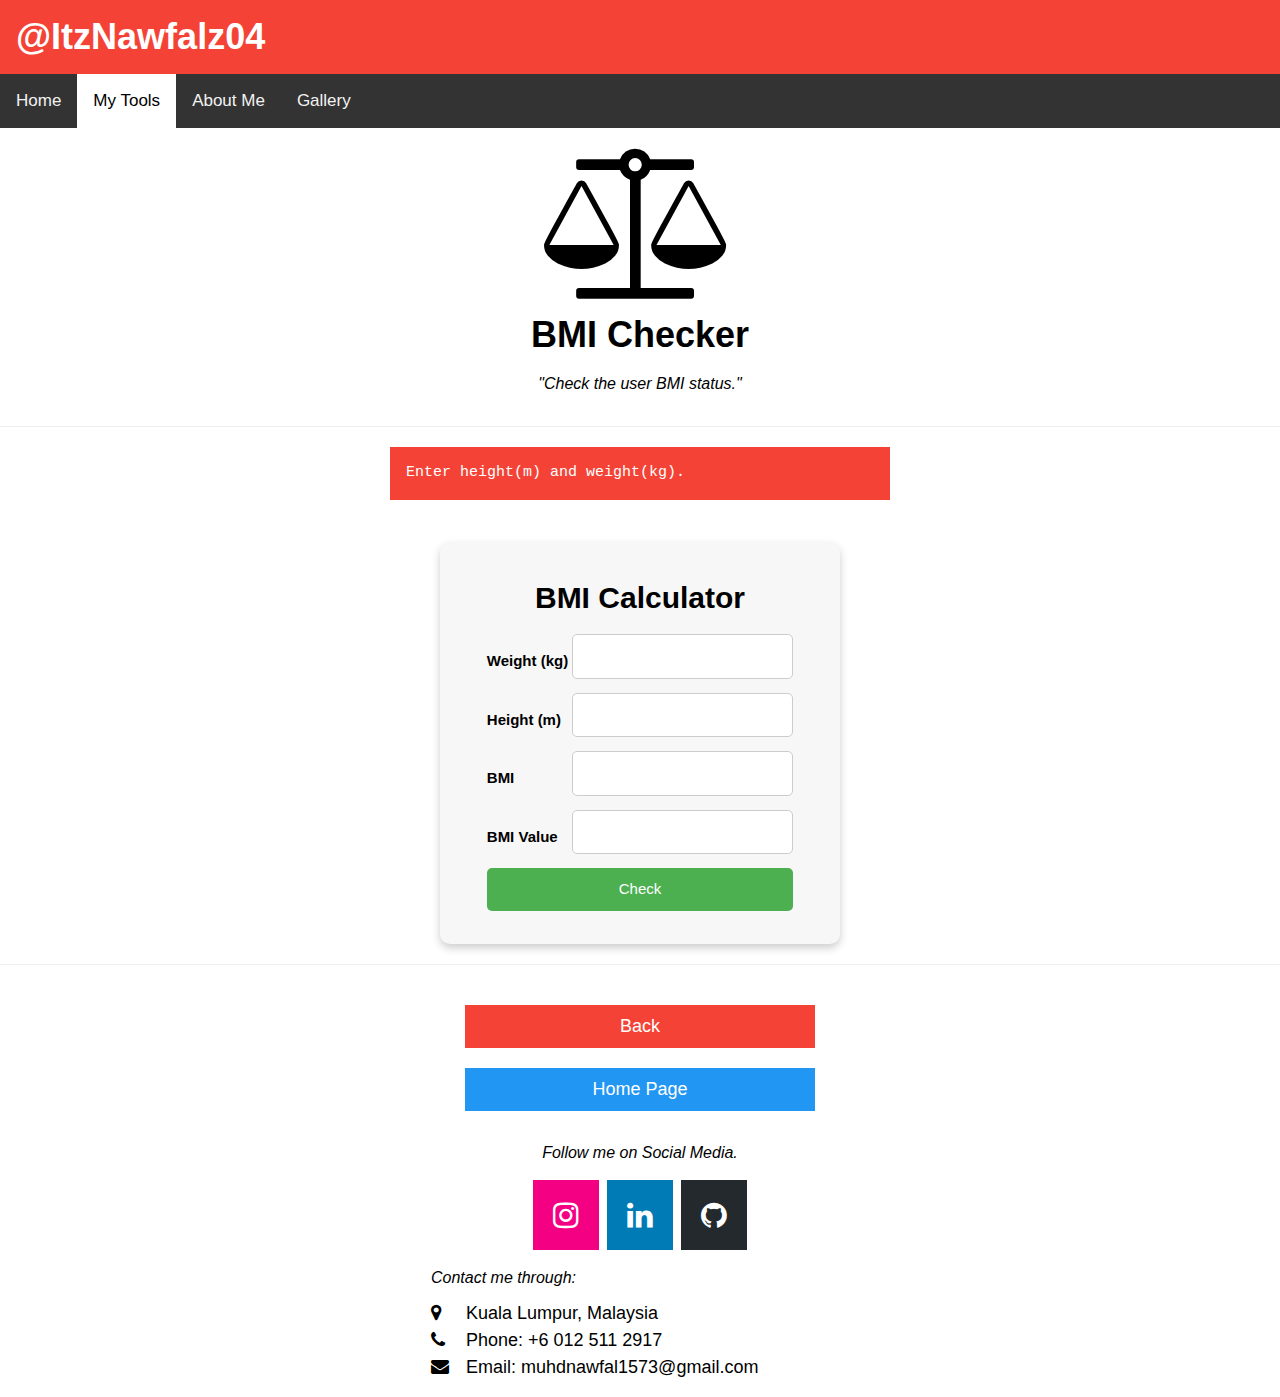
<file: Website/BMIChecker.html>
<!DOCTYPE html>
<html>
<head>
    <meta charset="utf-8" />
    <meta name="viewport" content="width=device-width, initial-scale=1" />
    <link rel="stylesheet" href="https://www.w3schools.com/w3css/4/w3.css">
    <link rel="stylesheet" href="https://cdnjs.cloudflare.com/ajax/libs/font-awesome/4.7.0/css/font-awesome.min.css">
    <link rel="stylesheet" href="CSS/general.css">
	<link rel="stylesheet" href="CSS/BMIChecker.css">
    <title>BMI Checker</title>
	<link rel="icon" type="image/x-icon" href="Asset/icon.png">
</head>

<body class="w3-white">
    <div class="w3-container w3-red">
		<a href = "index.html"><h1><b>@ItzNawfalz04</b></h1></a>
	</div>
	<div class="topnav">
		<a href="index.html">Home</a>
		<a class="active" href="ToolsOption.html">My Tools</a>
		<a href="PersonalInfo.html">About Me</a>
		<a href="gallery.html">Gallery</a>
	</div>

    <!-- Image and name container -->
    <div class="image-container">
        <div class="w3-container">
            <i class="fa fa-balance-scale" style="font-size:150px"></i>
            <h1 class="w3-text-black"><strong>BMI Checker</strong></h2>
            <h6><i>"Check the user BMI status."</i></h6>
        </div>
		
		<hr>
        <div class="w3-container w3-content w3-red" style="text-align:justify; width: 500px; font-family: 'Lucida Console', Courier New, monospace;">
            <p>Enter height(m) and weight(kg).</p>
        </div>
        <br>
		<!-- BMI Calculator -->
        <div class="card w3-container w3-content">
            <table>
                <tr>
                    <th colspan="2"><h2 style="text-align:center"><b>BMI Calculator</b></h2></th>
                </tr>
                <tr>
                    <th><label for="Weight"> Weight (kg) </label></th>
                    <td><input type="text" name="" id="Weight"></td>
                </tr>
                <tr>
                    <th><label for="height"> Height (m) </label></th>
                    <td><input type="text" name="" id="height"></td>
                </tr>
                <tr>
                    <th><label for=""> BMI </label></th>
                    <td><input type="text" name="" id="BMI" readonly></td>
                </tr>
                <tr>
                    <th><label for=""> BMI Value </label></th>
                    <td><input type="text" name="" id="BMIValue" readonly></td>
                </tr>
                <tr>
                    <td colspan="2"><input type="button" value="Check" id="btn"></td>
                </tr>
            </table>
        </div>
    </div>

	<hr>
	<!-- Links section -->
        <div class="w3-container links-container">
            <a href="ToolsOption.html" class="w3-button w3-hover-grey w3-large w3-red" style="width: 350px;">Back</a>
            <a href="index.html" class="w3-button w3-hover-grey w3-large w3-blue" style="width: 350px;">Home Page</a>
        </div>
	
    <!-- Footer section-->
    <footer class="w3-container w3-content" style="max-width:450px" id="contact">
        <div class="w3-container w3-center">
			<h6><i>Follow me on Social Media.</i></h6>
			<a href="https://www.instagram.com/itznawfalz04/" class="fa2 fa fa-instagram" target="_blank"></a>
			<a href="https://www.linkedin.com/in/muhammad-nawfal-bin-mohd-shaifuddin-787452265" class="fa2 fa fa-linkedin" target="_blank"></a>
			<a href="https://github.com/ItzNawfalz04" class="fa2 fa fa-github" target="_blank"></a>
		</div
        <div class="w3-row w3-padding-32">
            <div class="w3-col m12 w3-large w3-margin-bottom">
                <h6><i>Contact me through:</i></h6>
                <i class="fa fa-map-marker" style="width:30px"></i> Kuala Lumpur, Malaysia<br>
                <i class="fa fa-phone" style="width:30px"></i> Phone: +6 012 511 2917<br>
                <i class="fa fa-envelope" style="width:30px"> </i> Email: muhdnawfal1573@gmail.com<br>
            </div>
        </div>
    </footer>
    <!-- End footer -->
	<script>
    let btn = document.getElementById('btn');
    // Click event for calculate BMI
    btn.addEventListener('click', () =>{
        let Weight = document.getElementById('Weight').value;
        let Height = document.getElementById('height').value;
        let result = document.getElementById('BMI');
        let bmiValue = document.getElementById('BMIValue');

        let BMI = parseFloat(Weight) / (parseFloat(Height) * parseFloat(Height));
        bmiValue.value = BMI.toFixed(2);

        if(BMI < 18.5){
            result.value = "Wasted";
            result.style.backgroundColor = "blue";
            result.style.color = "white";
        }
        else if(BMI >= 18.5 && BMI <= 24.9){
            result.value = "Normal";
            result.style.backgroundColor = "green";
            result.style.color = "white";
        }
        else if(BMI >= 25 && BMI <= 29.9){
            result.value = "Overweight";
            result.style.backgroundColor = "yellow";
            result.style.color = "black";
        }
        else if(BMI >= 30 && BMI <= 39.9){
            result.value = "Obese";
            result.style.backgroundColor = "orange";
        }
        else{
            result.value = "Extremely Obese";
            result.style.backgroundColor = "red";
            result.style.color = "white";
        }
    })
	</script>
</body>
</html>
</file>
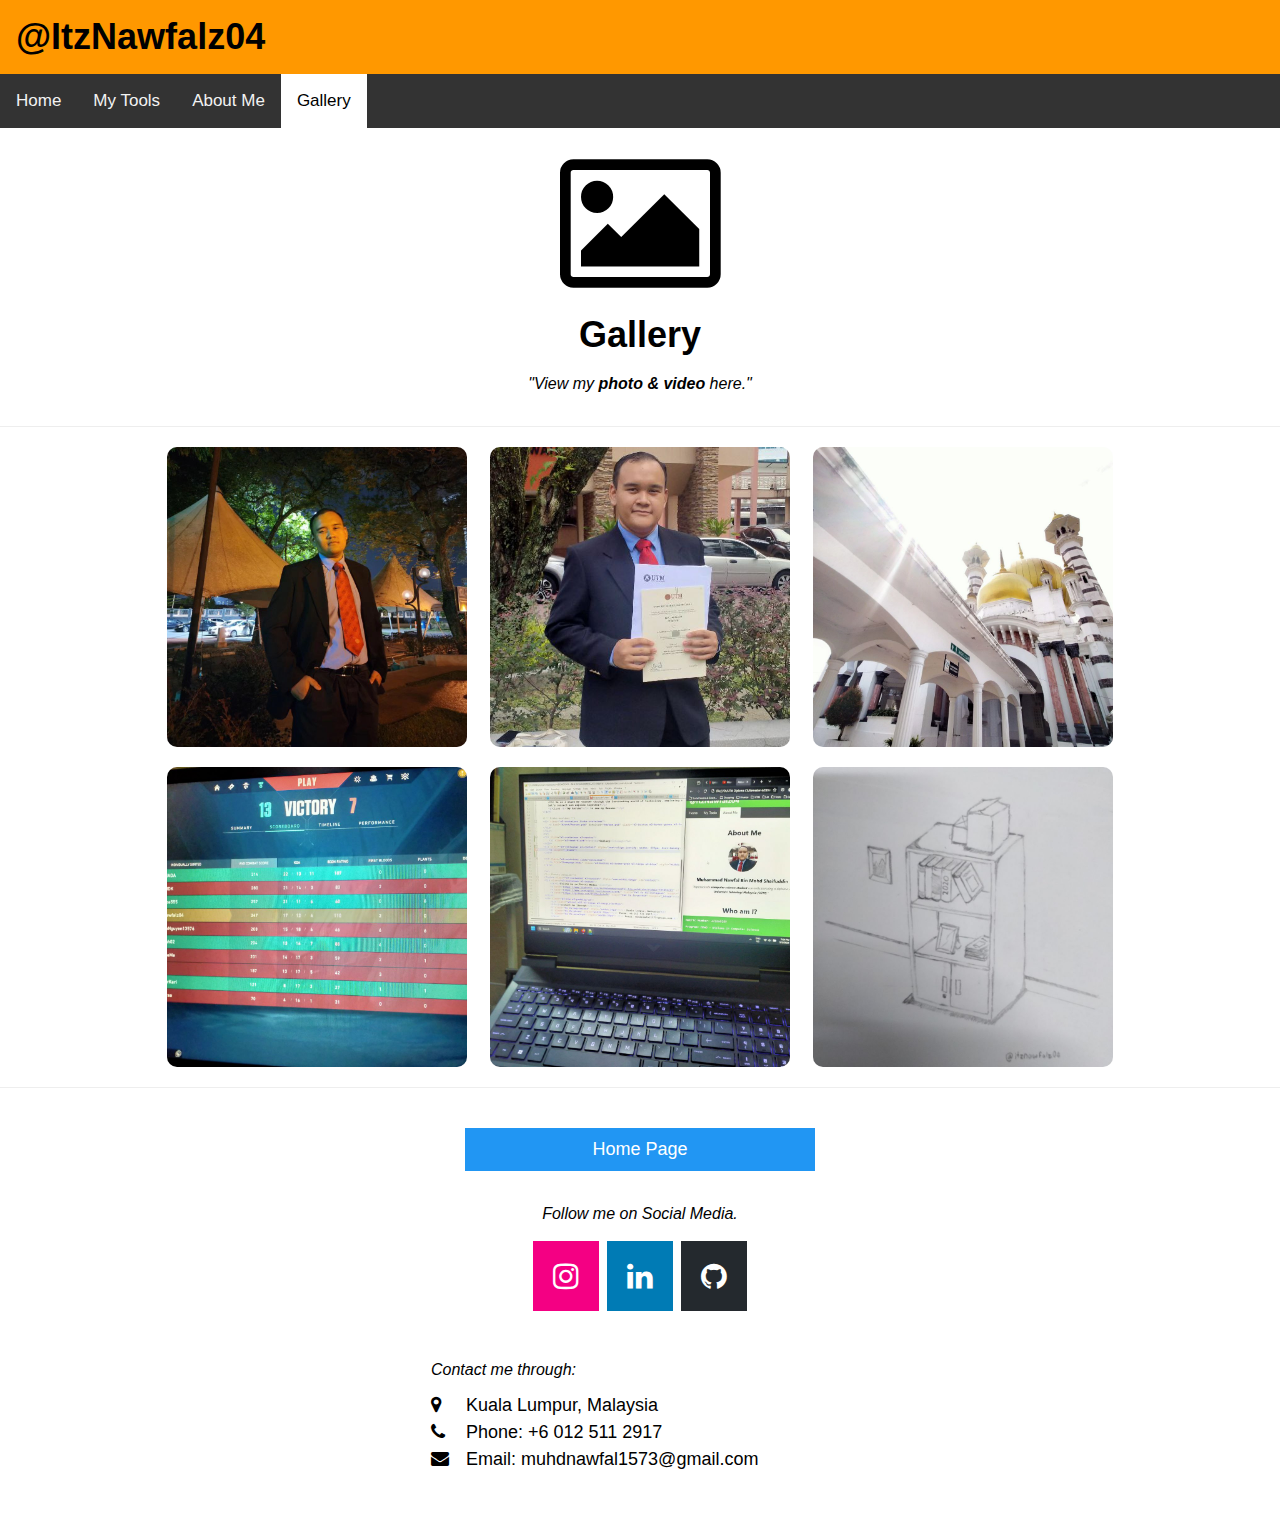
<file: Website/gallery.html>
<!DOCTYPE html>
<html>
<head>
    <meta charset="utf-8" />
    <meta name="viewport" content="width=device-width, initial-scale=1" />
    <link rel="stylesheet" href="https://www.w3schools.com/w3css/4/w3.css">
    <link rel="stylesheet" href="https://cdnjs.cloudflare.com/ajax/libs/font-awesome/4.7.0/css/font-awesome.min.css">
    <link rel="stylesheet" href="CSS/general.css">
	<link rel="stylesheet" href="CSS/gallery.css">
	<title>Gallery</title>
	<link rel="icon" type="image/x-icon" href="Asset/icon.png">
</head>

<body class="w3-white">
	<div class="w3-container w3-orange">
		<a href = "index.html"><h1><b>@ItzNawfalz04</b></h1></a>
	</div>
	<div class="topnav">
		<a href="index.html">Home</a>
		<a href="ToolsOption.html">My Tools</a>
		<a href="PersonalInfo.html">About Me</a>
		<a class="active" href="gallery.html">Gallery</a>
	</div>
    
    <!-- Image and name container -->
    <div class="image-container">
		<div class="w3-container">
		<i class="fa fa-photo" style="font-size:150px"></i>
		<h1 class="w3-text-black"><strong>Gallery</strong></h2>
		<h6><i>"View my <b>photo & video</b> here."</i></h6>
    </div>
    </div>
	
	<hr>
	<!-- Gallery Section -->
	<div class="w3-container w3-center">
    <div class="gallery container w3-content">
        <div class="image">
			<a target="_blank" href="Asset/Nawfal2.jpg">
            <img src="Asset/Nawfal2.jpg" alt="Image 1">
            <div class="description">Me :D</div>
			</a>
        </div>
        <div class="image">
			<a target="_blank" href="Asset/dean.jpg">
            <img src="Asset/dean.jpg" alt="Image 2">
            <div class="description">Another me (≧▽≦)</div>
			</a>
        </div>
		<div class="image">
			<a target="_blank" href="Asset/perak.jpg">
            <img src="Asset/perak.jpg" alt="Image 3">
            <div class="description">Some cool photo I take (ﾉ◕ヮ◕)ﾉ*:･ﾟ✧</div>
			</a>
        </div>
		<div class="image">
			<a target="_blank" href="Asset/valo.jpg">
            <img src="Asset/valo.jpg" alt="Image 4">
            <div class="description">Me playing valorant ( ͡° ͜ʖ ͡°)</div>
			</a>
        </div>
		<div class="image">
			<a target="_blank" href="Asset/programming.jpg">
            <img src="Asset/programming.jpg" alt="Image 5">
            <div class="description">Me making this website ¯\_(ツ)_/¯</div>
			</a>
        </div>
		<div class="image">
			<a target="_blank" href="Asset/sketch.jpg">
            <img src="Asset/sketch.jpg" alt="Image 6">
            <div class="description">Random sketch (ﾉ◕ヮ◕)ﾉ</div>
			</a>
        </div>
	</div>
	</div>

	<hr>
	<div class="w3-container links-container">
		<a href="index.html" class="w3-button w3-hover-grey w3-large w3-blue" style="width: 350px;">Home Page</a>
	</div>
	
    <!-- Footer section-->
    <footer class="w3-container w3-content" style="max-width:450px" id="contact">
	<div class="w3-container w3-center">
		<h6><i>Follow me on Social Media.</i></h6>
		<a href="https://www.instagram.com/itznawfalz04/" class="fa2 fa fa-instagram" target="_blank"></a>
		<a href="https://www.linkedin.com/in/muhammad-nawfal-bin-mohd-shaifuddin-787452265" class="fa2 fa fa-linkedin" target="_blank"></a>
		<a href="https://github.com/ItzNawfalz04" class="fa2 fa fa-github" target="_blank"></a>
	</div>
	<div class="w3-row w3-padding-32">
		<div class="w3-col m12 w3-large w3-margin-bottom">
		<h6><i>Contact me through:</i></h6>
		<i class="fa fa-map-marker" style="width:30px"></i> Kuala Lumpur, Malaysia<br>
		<i class="fa fa-phone" style="width:30px"></i> Phone: +6 012 511 2917<br>
		<i class="fa fa-envelope" style="width:30px"> </i> Email: muhdnawfal1573@gmail.com<br>
		</div>
	</div>
	</footer>
	<!-- End footer -->
</body>  
</html>
</file>
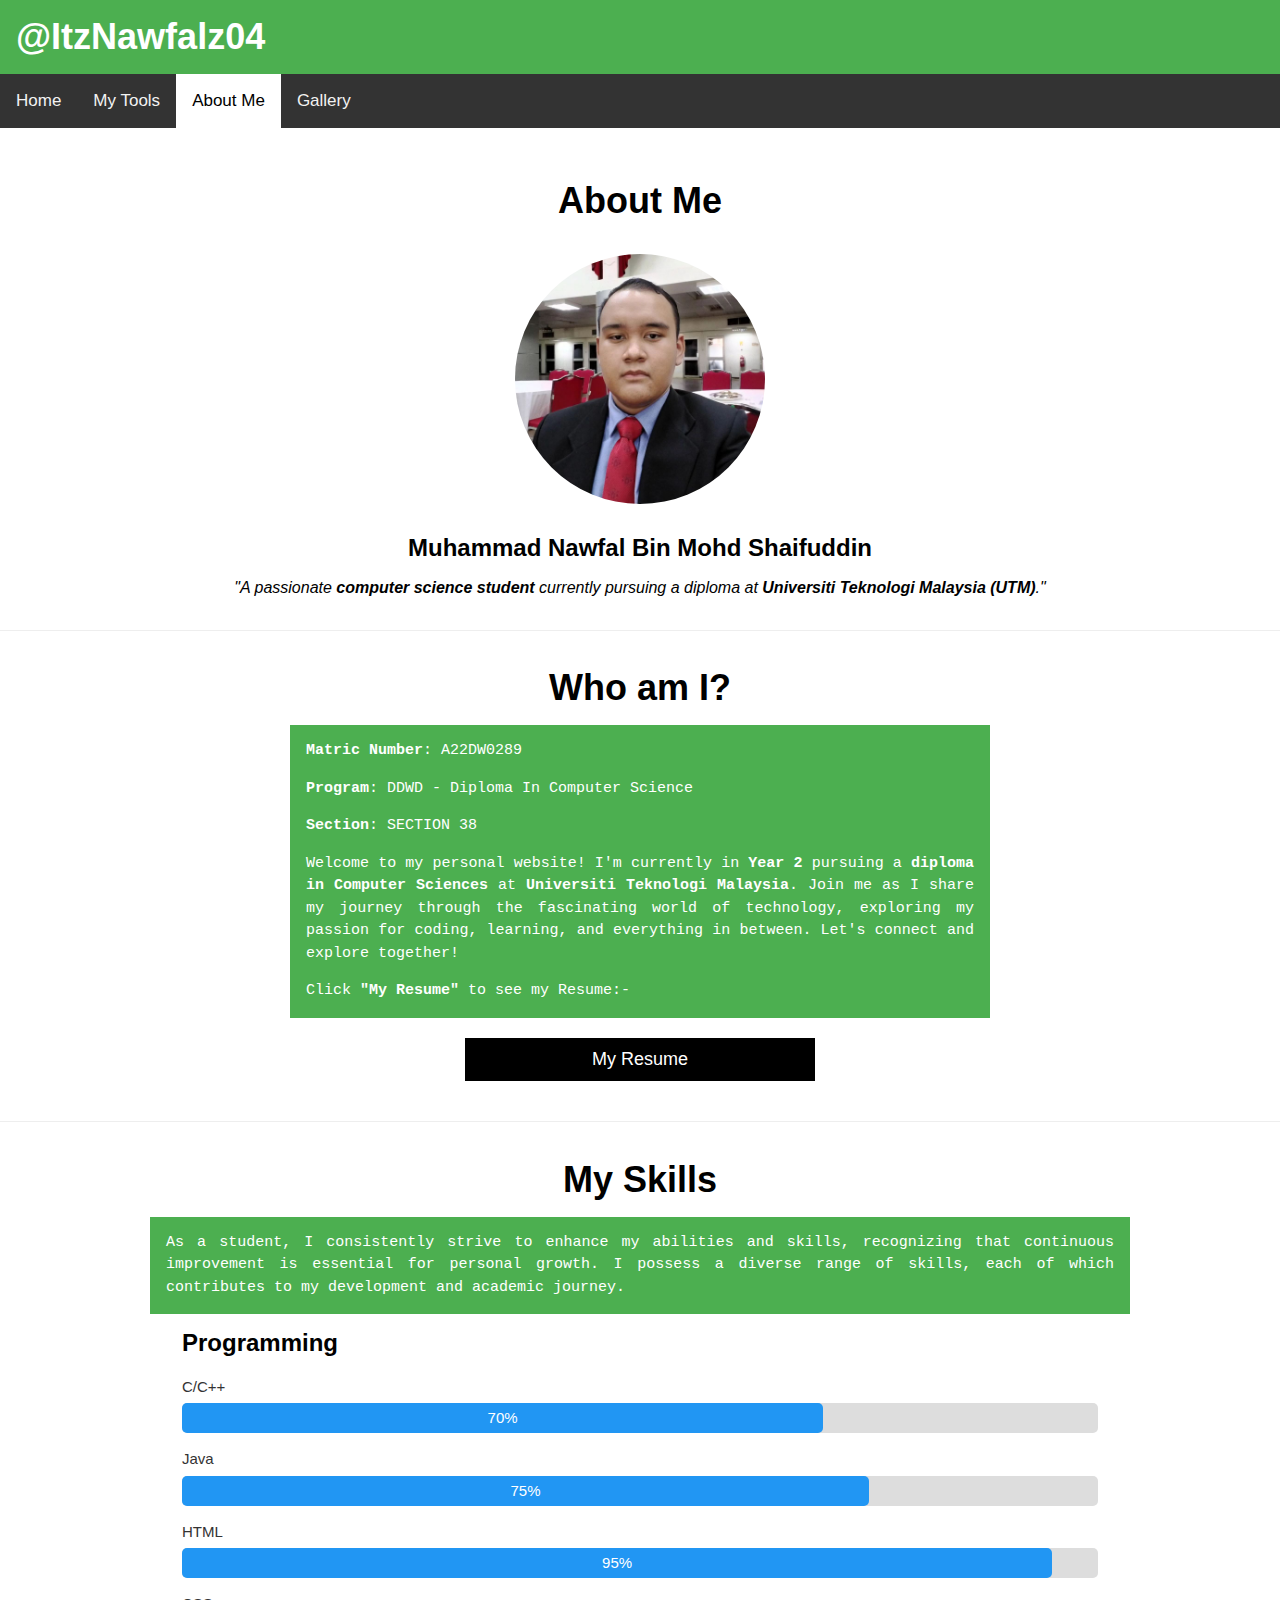
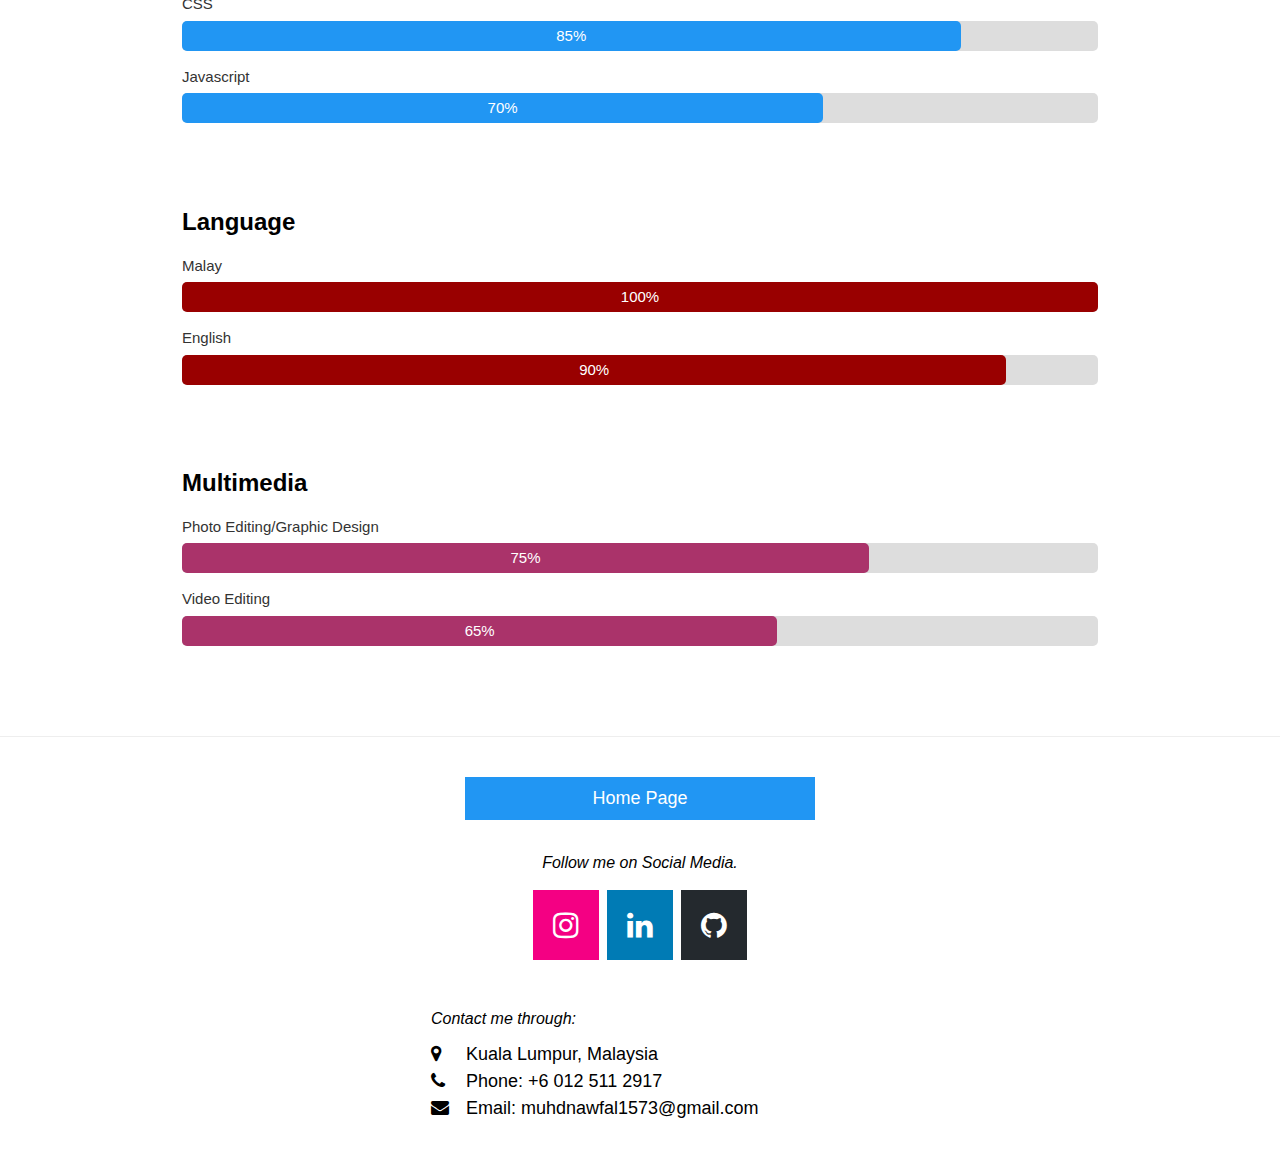
<file: Website/PersonalInfo.html>
<!DOCTYPE html>
<html>
<head>
    <meta charset="utf-8" />
    <meta name="viewport" content="width=device-width, initial-scale=1" />
    <link rel="stylesheet" href="https://www.w3schools.com/w3css/4/w3.css">
    <link rel="stylesheet" href="https://cdnjs.cloudflare.com/ajax/libs/font-awesome/4.7.0/css/font-awesome.min.css">
    <link rel="stylesheet" href="CSS/general.css">
	<link rel="stylesheet" href="CSS/AboutMe.css">
	<title>About Me</title>
	<link rel="icon" type="image/x-icon" href="Asset/icon.png">
</head>

<body class="w3-white">
	<!-- Header section -->
	<div class="w3-container w3-green">
		<a href = "index.html"><h1><b>@ItzNawfalz04</b></h1></a>
	</div>
	<div class="topnav">
		<a href="index.html">Home</a>
		<a href="ToolsOption.html">My Tools</a>
		<a class="active" href="PersonalInfo.html">About Me</a>
		<a href="gallery.html">Gallery</a>
	</div>
	<!-- Header end -->
    
	<!-- Image section -->
    <div class="image-container">
    <div class="w3-container w3-margin">
		<h1 class="w3-text-black"><strong>About Me</strong></h1>
		<img src="Asset/Nawfal.jpg" class="w3-margin" alt="Person" max-width="100%" height="250px" style="border-radius: 50%;">
		<h3 class="w3-text-black"><strong>Muhammad Nawfal Bin Mohd Shaifuddin</strong></h3>
		<h6><i>"A passionate <b>computer science student</b> currently pursuing a diploma at <b>Universiti Teknologi Malaysia (UTM)</b>."</i></h6>
	</div>
	   
	<hr>
	<!-- About section -->
	<div class="w3-container">
		<h1 class="w3-text-black"><strong>Who am I?</strong></h1>
	</div>
	<div class="w3-container w3-content w3-green" style="text-align:justify; width: 700px; font-family: 'Lucida Console', Courier New, monospace;">
		<p><b>Matric Number</b>: A22DW0289</p>
		<p><b>Program</b>: DDWD - Diploma In Computer Science</p>
		<p><b>Section</b>: SECTION 38</p>
		<p>Welcome to my personal website! I'm currently in <b>Year 2</b> pursuing a <b>diploma in Computer Sciences</b> at <b>Universiti Teknologi Malaysia</b>.
		Join me as I share my journey through the fascinating world of technology, exploring my passion for coding, learning, and everything in between.
		Let's connect and explore together!</p>
		<p>Click <b>"My Resume"</b> to see my Resume:-</p>
	</div>
	   
	<!-- Links section -->
	<div class="w3-container links-container">
		<a href="Asset/Resume.pdf" download="Resume.pdf" class="w3-button w3-hover-green w3-large w3-black" style="width: 350px;" target="_blank">My Resume</a>
    </div>
    </div>
	
	<hr>
	<!-- Skills Bar Section -->
	<div class="w3-container w3-content w3-center">
		<h1 class="w3-text-black"><strong>My Skills</strong></h1>
	</div>
	<div class="w3-container w3-content w3-green" style="text-align:justify; font-family: 'Lucida Console', Courier New, monospace;">
		<p>As a student, I consistently strive to enhance my abilities and skills, recognizing that continuous improvement is essential for personal growth.
		I possess a diverse range of skills, each of which contributes to my development and academic journey.</p>
	</div>
	
	<div class="w3-container w3-content">
		<!-- Programming Skills -->
		<div class="w3-container w3-content">
			<h3><b>Programming</b></h3>
			<div class="skill-container">
				<div class="skill">
					<p>C/C++</p>
					<div class="container-bar">
					<div class="skill-bar ccpp" style="width: 70%;">70%</div>
					</div>
				</div>
				<div class="skill">
					<p>Java</p>
					<div class="container-bar">
					<div class="skill-bar java" style="width: 75%;">75%</div>
					</div>
				</div>
				<div class="skill">
					<p>HTML</p>
					<div class="container-bar">
					<div class="skill-bar html" style="width: 95%;">95%</div>
					</div>
				</div>
				<div class="skill">
					<p>CSS</p>
					<div class="container-bar">
					<div class="skill-bar css" style="width: 85%;">85%</div>
					</div>
				</div>
				<div class="skill">
					<p>Javascript</p>
					<div class="container-bar">
					<div class="skill-bar js" style="width: 70%;">70%</div>
					</div>
				</div>
			</div>
		</div>

		<!-- Language Skills -->
		<div class="w3-container w3-content">
			<h3><b>Language</b></h3>
			<div class="skill-container">
				<div class="skill">
					<p>Malay</p>
					<div class="container-bar">
					<div class="skill-bar malay" style="width: 100%;">100%</div>
					</div>
				</div>
				<div class="skill">
					<p>English</p>
					<div class="container-bar">
					<div class="skill-bar english" style="width: 90%;">90%</div>
					</div>
				</div>
			</div>
		</div>

		<!-- Multimedia Skills -->
		<div class="w3-container w3-content">
		<h3><b>Multimedia</b></h3>
			<div class="skill-container">
				<div class="skill">
					<p>Photo Editing/Graphic Design</p>
					<div class="container-bar">
					<div class="skill-bar photo-editing" style="width: 75%;">75%</div>
					</div>
				</div>
				<div class="skill">
					<p>Video Editing</p>
					<div class="container-bar">
					<div class="skill-bar video-editing" style="width: 65%;">65%</div>
					</div>
				</div>
			</div>
		</div>
	</div>

	<hr>
	<div class="w3-container links-container">
		<a href="index.html" class="w3-button w3-hover-grey w3-large w3-blue" style="width: 350px;">Home Page</a>
	</div>
	
    <!-- Footer section-->
    <footer class="w3-container w3-content" style="max-width:450px" id="contact">
	<div class="w3-container w3-center">
		<h6><i>Follow me on Social Media.</i></h6>
		<a href="https://www.instagram.com/itznawfalz04/" class="fa2 fa fa-instagram" target="_blank"></a>
		<a href="https://www.linkedin.com/in/muhammad-nawfal-bin-mohd-shaifuddin-787452265" class="fa2 fa fa-linkedin" target="_blank"></a>
		<a href="https://github.com/ItzNawfalz04" class="fa2 fa fa-github" target="_blank"></a>
	</div>
	<div class="w3-row w3-padding-32">
		<div class="w3-col m12 w3-large w3-margin-bottom">
		<h6><i>Contact me through:</i></h6>
		<i class="fa fa-map-marker" style="width:30px"></i> Kuala Lumpur, Malaysia<br>
		<i class="fa fa-phone" style="width:30px"></i> Phone: +6 012 511 2917<br>
		<i class="fa fa-envelope" style="width:30px"> </i> Email: muhdnawfal1573@gmail.com<br>
		</div>
	</div>
	</footer>
	<!-- End footer -->
</body>  
</html>
</file>
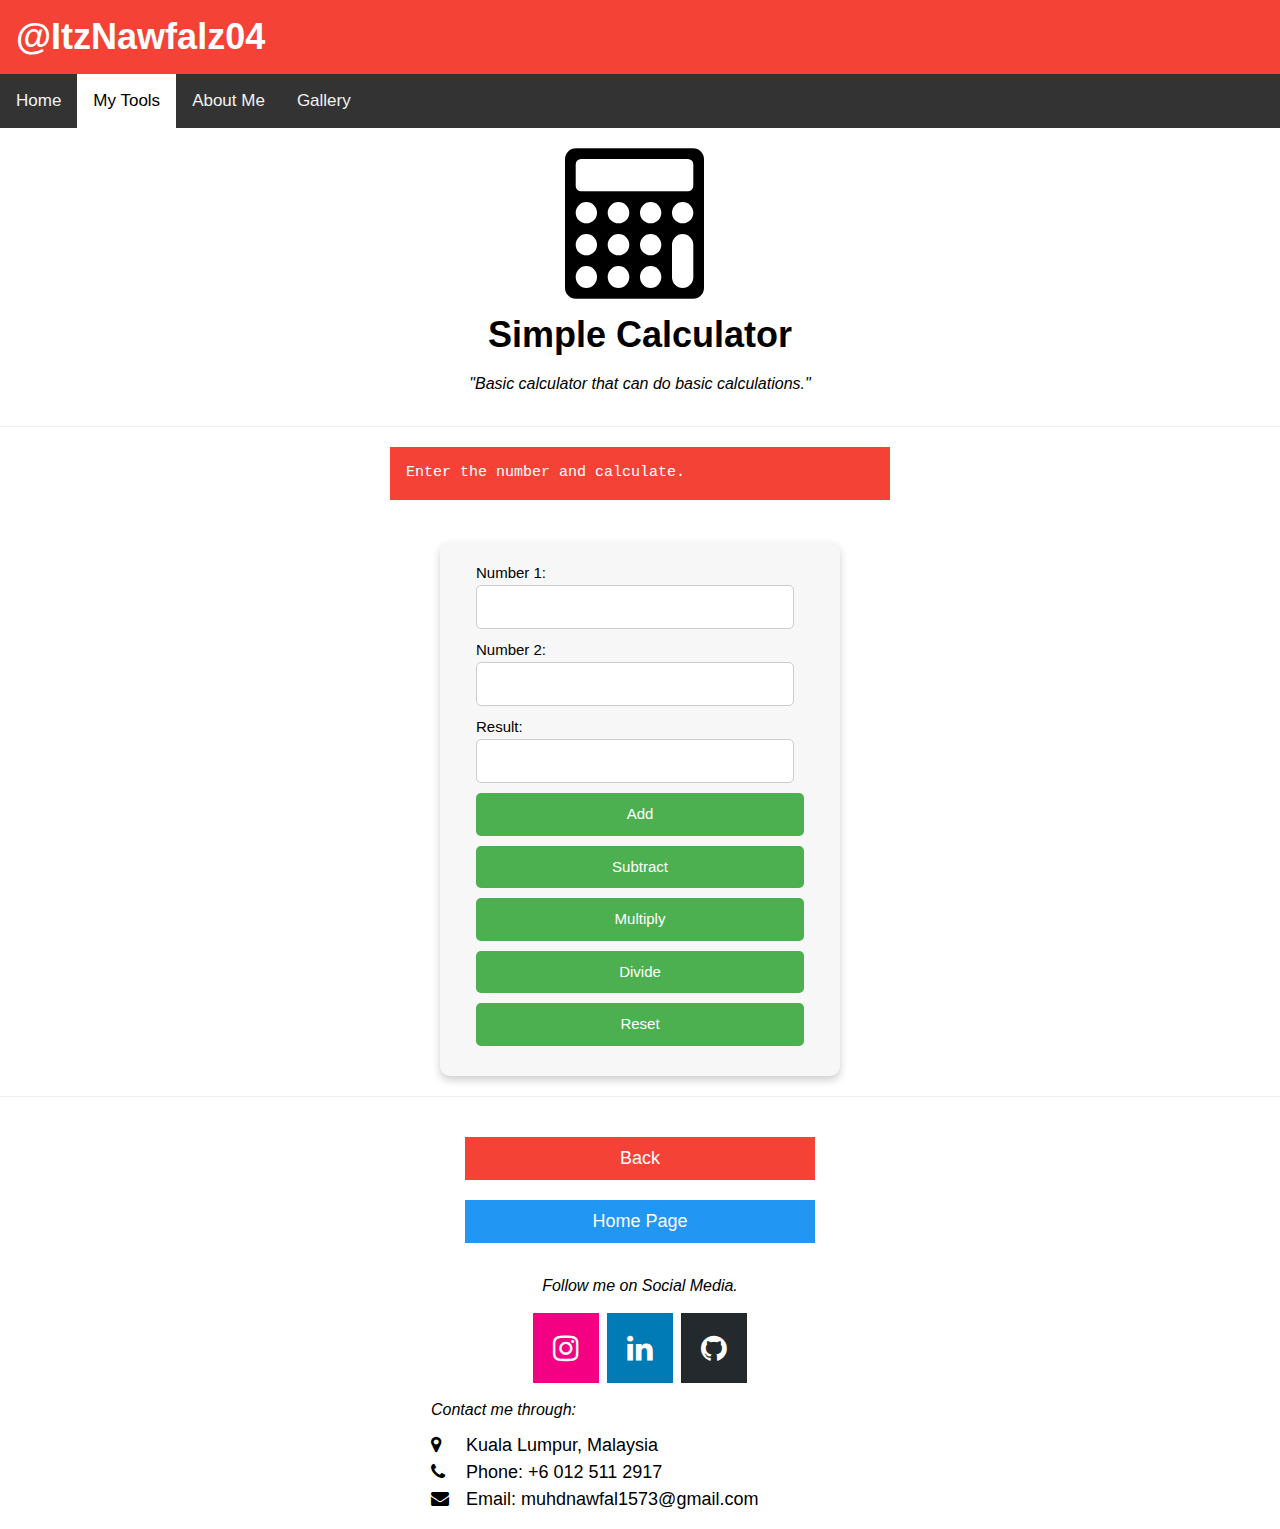
<file: Website/SimpleCalculator.html>
<!DOCTYPE html>
<html>
<head>
    <meta charset="utf-8" />
    <meta name="viewport" content="width=device-width, initial-scale=1" />
    <link rel="stylesheet" href="https://www.w3schools.com/w3css/4/w3.css">
    <link rel="stylesheet" href="https://cdnjs.cloudflare.com/ajax/libs/font-awesome/4.7.0/css/font-awesome.min.css">
    <link rel="stylesheet" href="CSS/general.css">
	<link rel="stylesheet" href="CSS/SimpleCalc.css">
    <title>Simple Calculator</title>
	<link rel="icon" type="image/x-icon" href="Asset/icon.png">
</head>

<body class="w3-white">
    <div class="w3-container w3-red">
		<a href = "index.html"><h1><b>@ItzNawfalz04</b></h1></a>
	</div>
	<div class="topnav">
		<a href="index.html">Home</a>
		<a class="active" href="ToolsOption.html">My Tools</a>
		<a href="PersonalInfo.html">About Me</a>
		<a href="gallery.html">Gallery</a>
	</div>

    <!-- Image and name container. -->
    <div class="image-container">
        <div class="w3-container">
            <i class="fa fa-calculator" style="font-size:150px"></i>
            <h1 class="w3-text-black"><strong>Simple Calculator</strong></h2>
            <h6><i>"Basic calculator that can do basic calculations."</i></h6>
        </div>
		
		<hr>
        <div class="w3-container w3-content w3-red" style="text-align:justify; width: 500px; font-family: 'Lucida Console', Courier New, monospace;">
            <p>Enter the number and calculate.</p>
        </div>
		<br>
		<div class="card w3-container w3-content" style="text-align: left;">
        <!-- Calculator form from SimpleCalc.html -->
        <form class="w3-container" name="calculator">
            Number 1: <input type="text" name="first_number"><br>
            
            Number 2: <input type="text" name="second_number"><br>
            
            Result: <input type="text" name="total" readonly> <br>
            
            <input type="button" value="Add" onclick="javascript:addition();">
            <input type="button" value="Subtract" onclick="javascript:subtraction();">
            <input type="button" value="Multiply" onclick="javascript:multiply();">
            <input type="button" value="Divide" onclick="javascript:division();">
            <input type="reset" value="Reset">
        </form>
        <!-- End Calculator form -->
		</div>
    </div>
	
	<hr>
	<!-- Links section -->
        <div class="w3-container links-container">
			<a href="ToolsOption.html" class="w3-button w3-hover-grey w3-large w3-red" style="width: 350px;">Back</a>
			<a href="index.html" class="w3-button w3-hover-grey w3-large w3-blue" style="width: 350px;">Home Page</a>
        </div>
	
    <!-- Footer section-->
    <footer class="w3-container w3-content" style="max-width:450px" id="contact">
        <div class="w3-container w3-center">
			<h6><i>Follow me on Social Media.</i></h6>
			<a href="https://www.instagram.com/itznawfalz04/" class="fa2 fa fa-instagram" target="_blank"></a>
			<a href="https://www.linkedin.com/in/muhammad-nawfal-bin-mohd-shaifuddin-787452265" class="fa2 fa fa-linkedin" target="_blank"></a>
			<a href="https://github.com/ItzNawfalz04" class="fa2 fa fa-github" target="_blank"></a>
		</div
        <div class="w3-row w3-padding-32">
            <div class="w3-col m12 w3-large w3-margin-bottom">
                <h6><i>Contact me through:</i></h6>
                <i class="fa fa-map-marker" style="width:30px"></i> Kuala Lumpur, Malaysia<br>
                <i class="fa fa-phone" style="width:30px"></i> Phone: +6 012 511 2917<br>
                <i class="fa fa-envelope" style="width:30px"> </i> Email: muhdnawfal1573@gmail.com<br>
            </div>
        </div>
    </footer>
    <!-- End footer -->

    <script language="javascript" type="text/javascript">
        function addition(){
            x = Number(document.calculator.first_number.value);
            y = Number(document.calculator.second_number.value);
            z = x + y;
            document.calculator.total.value = z;
        }

        function subtraction(){
            x = Number(document.calculator.first_number.value);
            y = Number(document.calculator.second_number.value);
            z = x - y;
            document.calculator.total.value = z;
        }

        function multiply(){
            x = Number(document.calculator.first_number.value);
            y = Number(document.calculator.second_number.value);
            z = x * y;
            document.calculator.total.value = z;
        }

        function division(){
            x = Number(document.calculator.first_number.value);
            y = Number(document.calculator.second_number.value);
            z = x / y;
            document.calculator.total.value = z;
        }
    </script>
</body>
</html>
</file>
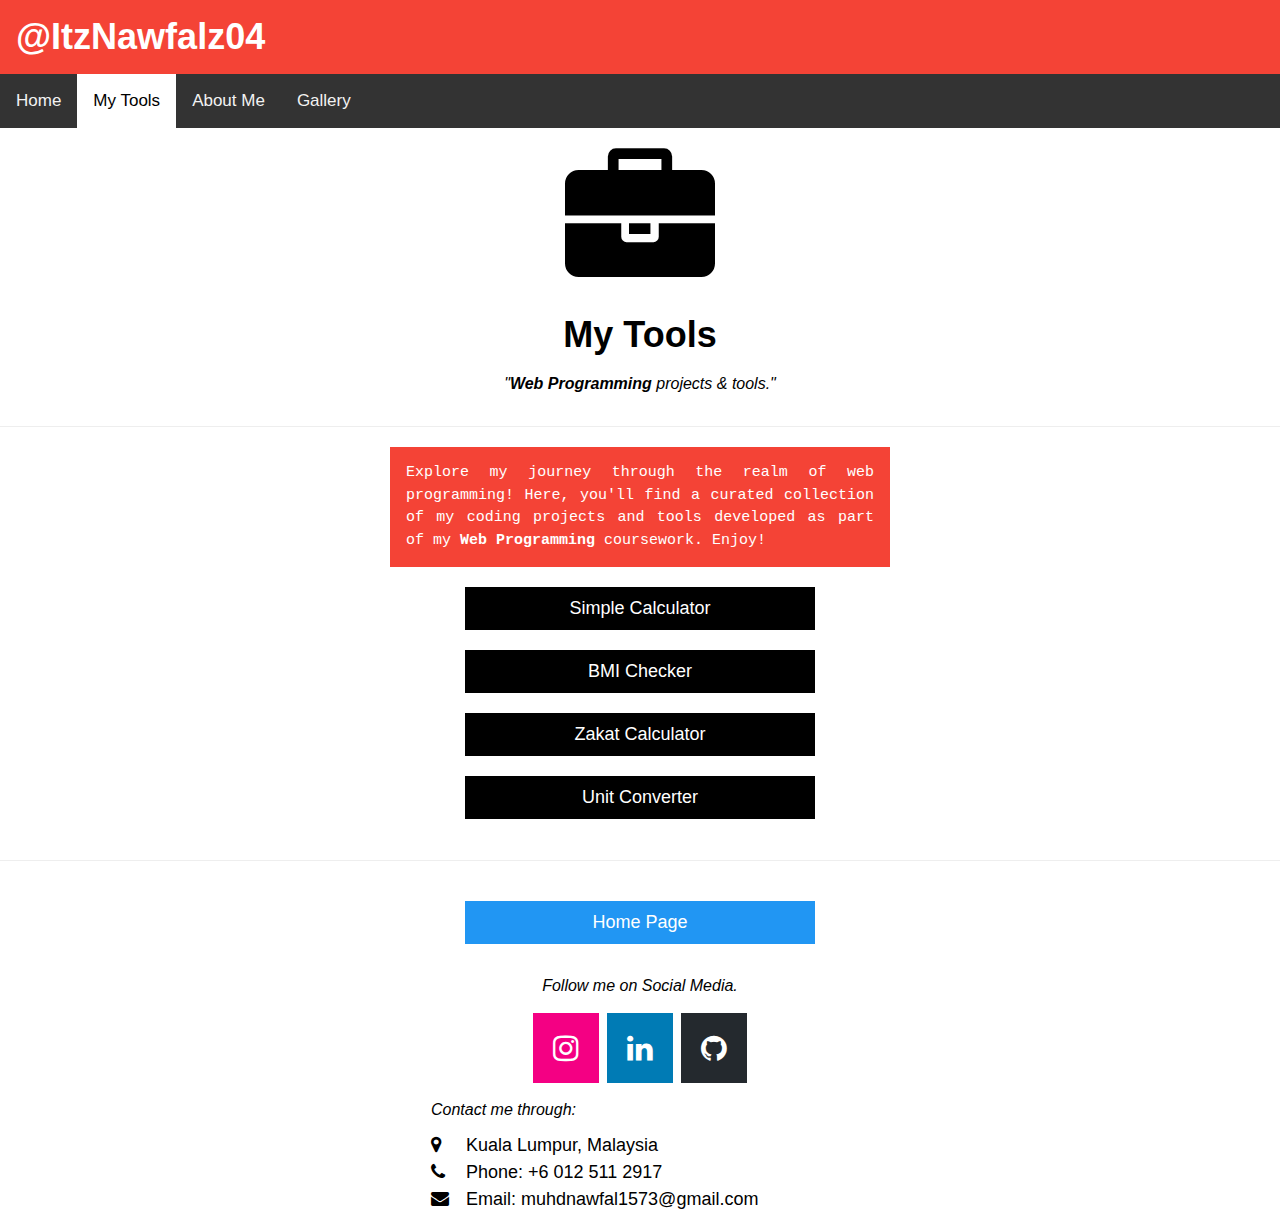
<file: Website/ToolsOption.html>
<!DOCTYPE html>
<html>
<head>
    <meta charset="utf-8" />
    <meta name="viewport" content="width=device-width, initial-scale=1" />
    <link rel="stylesheet" href="https://www.w3schools.com/w3css/4/w3.css">
    <link rel="stylesheet" href="https://cdnjs.cloudflare.com/ajax/libs/font-awesome/4.7.0/css/font-awesome.min.css">
    <link rel="stylesheet" href="CSS/general.css">
	<title>My Tools</title>
	<link rel="icon" type="image/x-icon" href="Asset/icon.png">
</head>

<body class="w3-white">
	<div class="w3-container w3-red">
		<a href = "index.html"><h1><b>@ItzNawfalz04</b></h1></a>
	</div>
	<div class="topnav">
		<a href="index.html">Home</a>
		<a class="active" href="ToolsOption.html">My Tools</a>
		<a href="PersonalInfo.html">About Me</a>
		<a href="gallery.html">Gallery</a>
	</div>
    
	<!-- Image and name container -->
    <div class="image-container">
		<div class="w3-container">
		<i class="fa fa-briefcase" style="font-size:150px"></i>
		<h1 class="w3-text-black"><strong>My Tools</strong></h2>
		<h6><i>"<b>Web Programming</b> projects & tools."</i></h6>
    </div>
	
	<hr>
	<div class="w3-container w3-content w3-red" style="text-align:justify; width: 500px; font-family: 'Lucida Console', Courier New, monospace;">
		<p>Explore my journey through the realm of web programming! 
		Here, you'll find a curated collection of my coding projects and tools developed as part of my <b>Web Programming</b> coursework. Enjoy!</p>
	</div>
	
	<!-- Links section -->
	<div class="w3-container links-container">
		<a href="SimpleCalculator.html" class="w3-button w3-hover-red w3-large w3-black" style="width: 350px;">Simple Calculator</a>
		<a href="BMIChecker.html" class="w3-button w3-hover-red w3-large w3-black" style="width: 350px;">BMI Checker</a>
		<a href="ZakatCalculator.html" class="w3-button w3-hover-red w3-large w3-black" style="width: 350px;">Zakat Calculator</a>
		<a href="UnitConverter.html" class="w3-button w3-hover-red w3-large w3-black" style="width: 350px;">Unit Converter</a>
    </div>
    </div>
	
	<hr>
	<div class="w3-container links-container">
		<a href="index.html" class="w3-button w3-hover-grey w3-large w3-blue" style="width: 350px;">Home Page</a>
	</div>
  
    <!-- Footer section-->
    <footer class="w3-container w3-content" style="max-width:450px" id="contact">
	<div class="w3-container w3-center">
		<h6><i>Follow me on Social Media.</i></h6>
		<a href="https://www.instagram.com/itznawfalz04/" class="fa2 fa fa-instagram" target="_blank"></a>
		<a href="https://www.linkedin.com/in/muhammad-nawfal-bin-mohd-shaifuddin-787452265" class="fa2 fa fa-linkedin" target="_blank"></a>
		<a href="https://github.com/ItzNawfalz04" class="fa2 fa fa-github" target="_blank"></a>
	</div
	<div class="w3-row w3-padding-32">
		<div class="w3-col m12 w3-large w3-margin-bottom">
		<h6><i>Contact me through:</i></h6>
		<i class="fa fa-map-marker" style="width:30px"></i> Kuala Lumpur, Malaysia<br>
		<i class="fa fa-phone" style="width:30px"></i> Phone: +6 012 511 2917<br>
		<i class="fa fa-envelope" style="width:30px"> </i> Email: muhdnawfal1573@gmail.com<br>
		</div>
	</div>
	</footer>
	<!-- End footer -->
</body>  
</html>
</file>
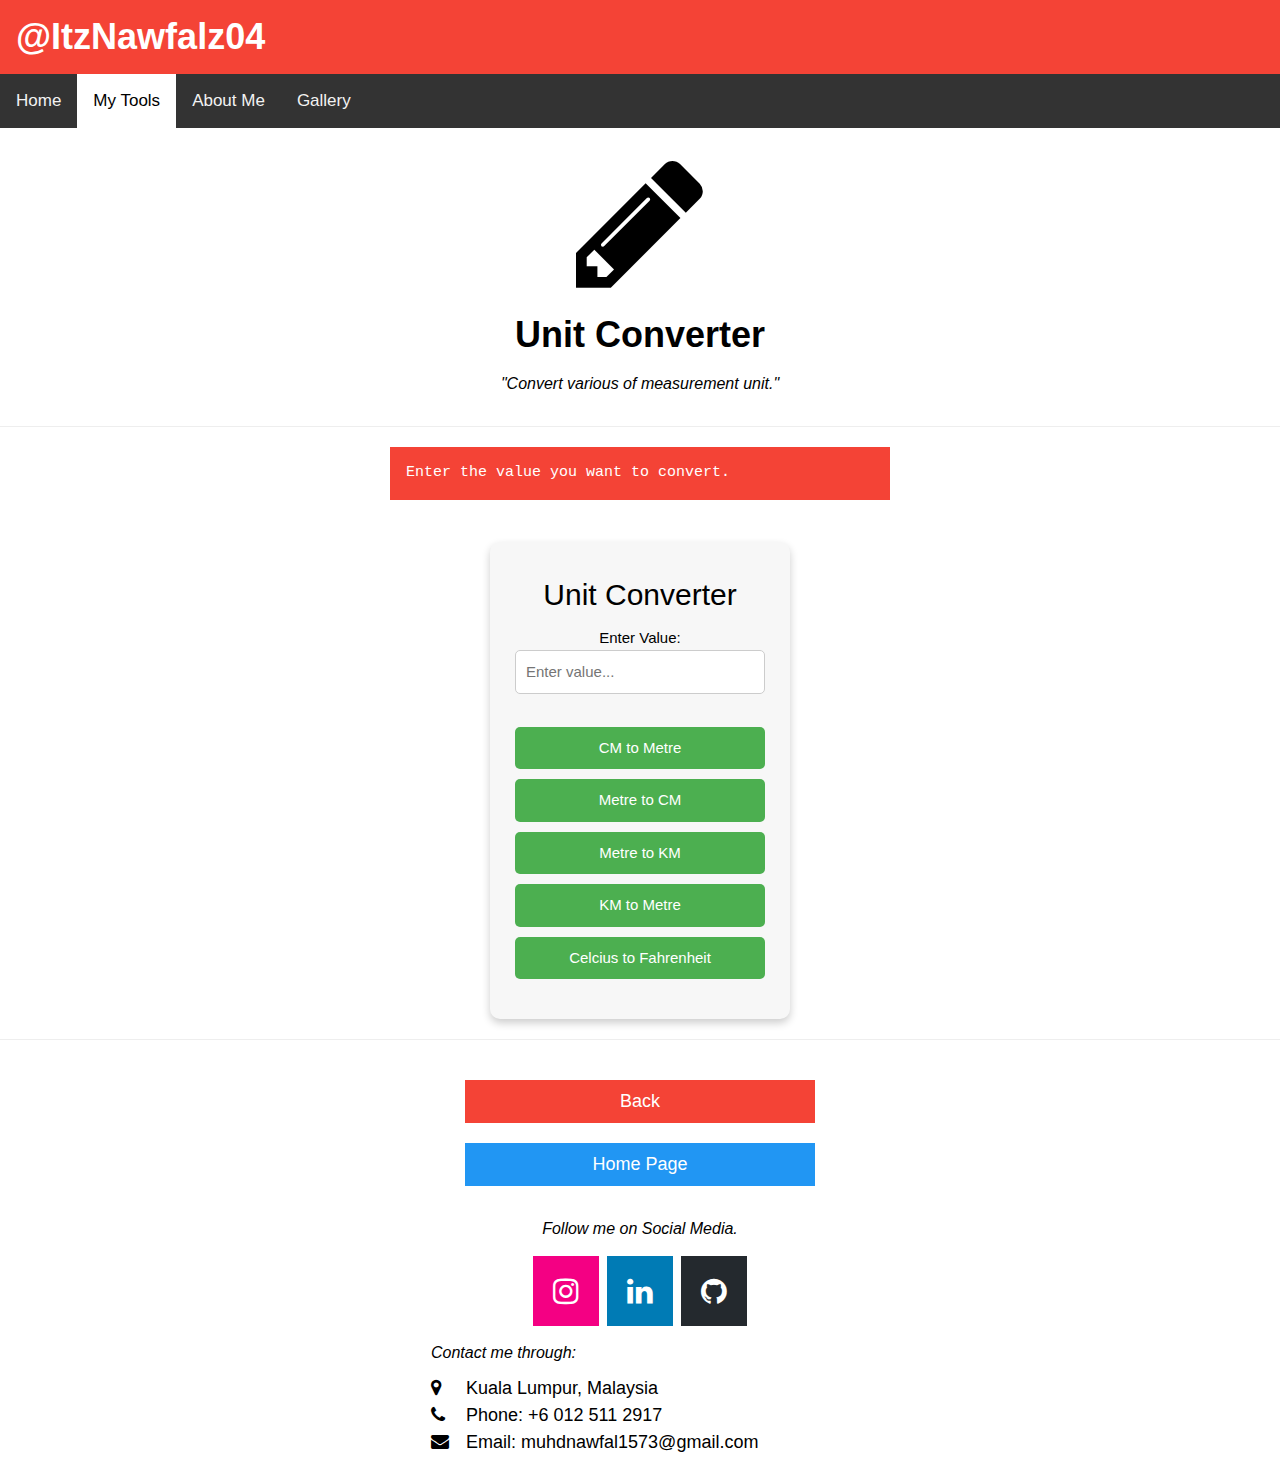
<file: Website/UnitConverter.html>
<!DOCTYPE html>
<html>
<head>
    <meta charset="utf-8" />
    <meta name="viewport" content="width=device-width, initial-scale=1" />
    <link rel="stylesheet" href="https://www.w3schools.com/w3css/4/w3.css">
    <link rel="stylesheet" href="https://cdnjs.cloudflare.com/ajax/libs/font-awesome/4.7.0/css/font-awesome.min.css">
    <link rel="stylesheet" href="CSS/general.css">
	<link rel="stylesheet" href="CSS/UnitConverter.css">
    <title>Unit Converter</title>
	<link rel="icon" type="image/x-icon" href="Asset/icon.png">
</head>

<body class="w3-white">
    <div class="w3-container w3-red">
		<a href = "index.html"><h1><b>@ItzNawfalz04</b></h1></a>
	</div>
	<div class="topnav">
		<a href="index.html">Home</a>
		<a class="active" href="ToolsOption.html">My Tools</a>
		<a href="PersonalInfo.html">About Me</a>
		<a href="gallery.html">Gallery</a>
	</div>

    <!-- Image and name container -->
    <div class="image-container">
        <div class="w3-container">
            <i class="fa fa-pencil" style="font-size:150px"></i>
            <h1 class="w3-text-black"><strong>Unit Converter</strong></h2>
            <h6><i>"Convert various of measurement unit."</i></h6>
        </div>
		
		<hr>
        <div class="w3-container w3-content w3-red" style="text-align:justify; width: 500px; font-family: 'Lucida Console', Courier New, monospace;">
            <p>Enter the value you want to convert.</p>
        </div>
        <br>
		
		<!-- Unit Converter -->
        <div class="card w3-container w3-content">
			<h2>Unit Converter</h2>
			<label for="inputValue">Enter Value:</label>
			<input type="number" id="inputValue" placeholder="Enter value...">
			<br><br>
			<button onclick="convertToMetre()">CM to Metre</button>
			<button onclick="convertToCm()">Metre to CM</button>
			<button onclick="convertToKm()">Metre to KM</button>
			<button onclick="convertToMeter()">KM to Metre</button>
			<button onclick="convertToFahrenheit()">Celcius to Fahrenheit</button>
			<div id="result"></div>
        </div>
    </div>
	
	<hr>
	<!-- Links section -->
        <div class="w3-container links-container">
            <a href="ToolsOption.html" class="w3-button w3-hover-grey w3-large w3-red" style="width: 350px;">Back</a>
            <a href="index.html" class="w3-button w3-hover-grey w3-large w3-blue" style="width: 350px;">Home Page</a>
        </div>
	
    <!-- Footer section-->
    <footer class="w3-container w3-content" style="max-width:450px" id="contact">
        <div class="w3-container w3-center">
			<h6><i>Follow me on Social Media.</i></h6>
			<a href="https://www.instagram.com/itznawfalz04/" class="fa2 fa fa-instagram" target="_blank"></a>
			<a href="https://www.linkedin.com/in/muhammad-nawfal-bin-mohd-shaifuddin-787452265" class="fa2 fa fa-linkedin" target="_blank"></a>
			<a href="https://github.com/ItzNawfalz04" class="fa2 fa fa-github" target="_blank"></a>
		</div
        <div class="w3-row w3-padding-32">
            <div class="w3-col m12 w3-large w3-margin-bottom">
                <h6><i>Contact me through:</i></h6>
                <i class="fa fa-map-marker" style="width:30px"></i> Kuala Lumpur, Malaysia<br>
                <i class="fa fa-phone" style="width:30px"></i> Phone: +6 012 511 2917<br>
                <i class="fa fa-envelope" style="width:30px"> </i> Email: muhdnawfal1573@gmail.com<br>
            </div>
        </div>
    </footer>
    <!-- End footer -->
	
	<script>
	function convertToMetre() {
		let inputValue = parseFloat(document.getElementById("inputValue").value);
		let result = inputValue / 100;
		document.getElementById("result").innerHTML = result + " metre";
		alert(result + " metre");
	}

	function convertToCm() {
		let inputValue = parseFloat(document.getElementById("inputValue").value);
		let result = inputValue * 100;
		document.getElementById("result").innerHTML = result + " cm";
		alert(result + " cm");
	}

	function convertToKm() {
		let inputValue = parseFloat(document.getElementById("inputValue").value);
		let result = inputValue / 1000;
		document.getElementById("result").innerHTML = result + " km";
		alert(result + " km");
	}

	function convertToMeter() {
		let inputValue = parseFloat(document.getElementById("inputValue").value);
		let result = inputValue * 1000;
		document.getElementById("result").innerHTML = result + " metre";
		alert(result + " metre");
	}

	function convertToFahrenheit() {
		let inputValue = parseFloat(document.getElementById("inputValue").value);
		let result = (inputValue * 9/5) + 32;
		document.getElementById("result").innerHTML = result + " °F";
		alert(result + " °F");
	}
	</script>
</body>
</html>
</file>
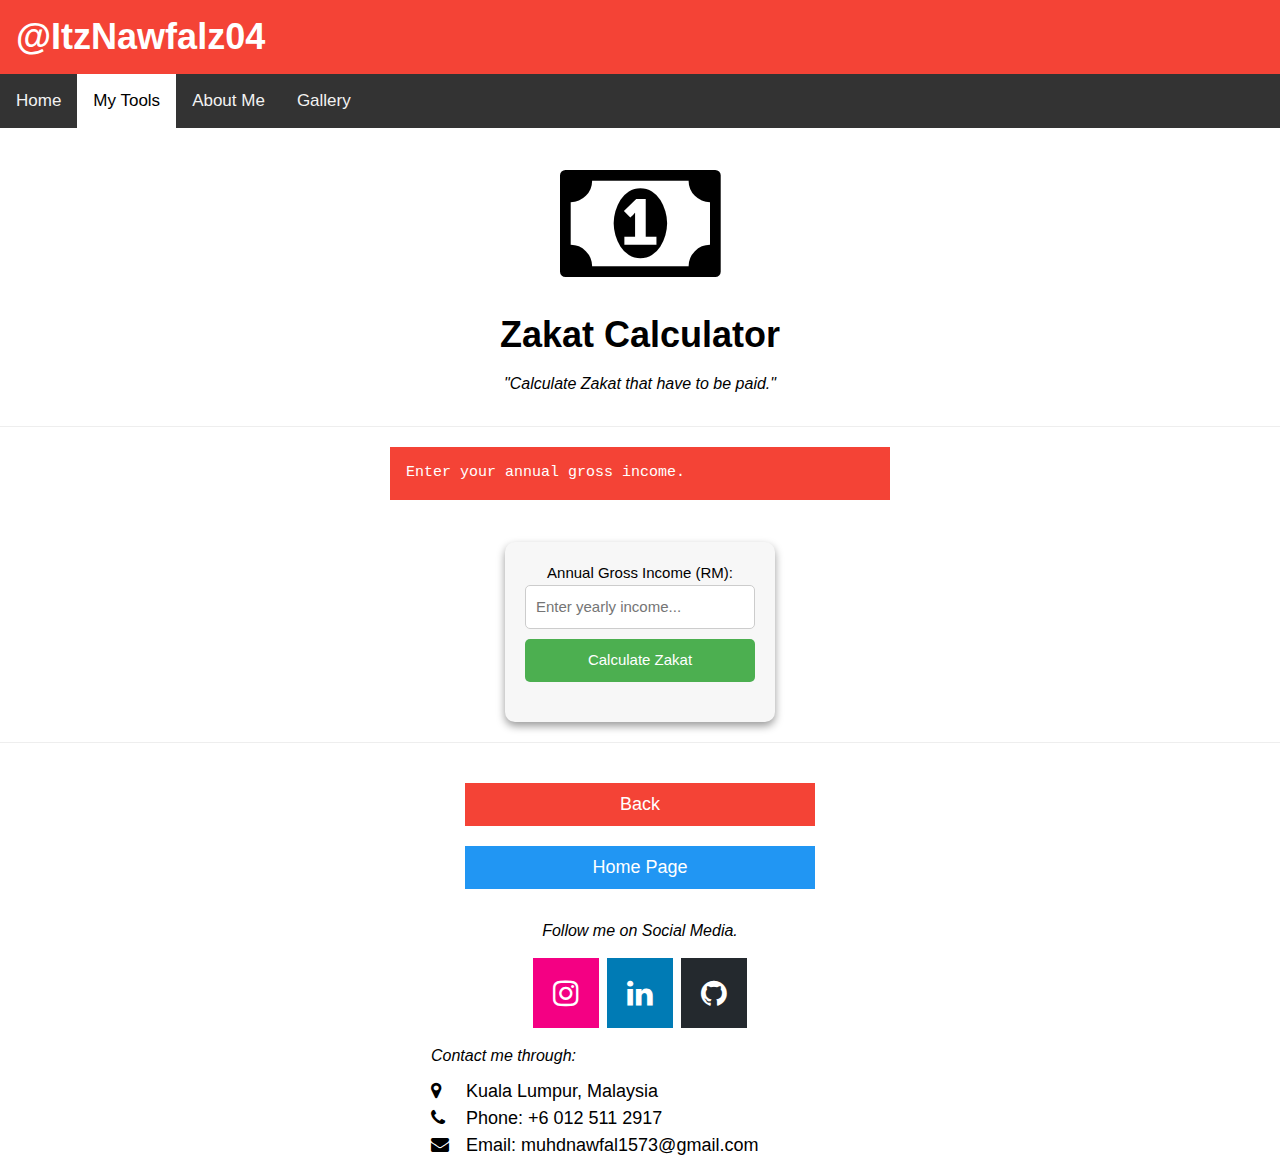
<file: Website/ZakatCalculator.html>
<!DOCTYPE html>
<html>
<head>
    <meta charset="utf-8" />
    <meta name="viewport" content="width=device-width, initial-scale=1" />
    <link rel="stylesheet" href="https://www.w3schools.com/w3css/4/w3.css">
    <link rel="stylesheet" href="https://cdnjs.cloudflare.com/ajax/libs/font-awesome/4.7.0/css/font-awesome.min.css">
    <link rel="stylesheet" href="CSS/general.css">
	<link rel="stylesheet" href="CSS/ZakatCalculator.css">
    <title>Zakat Calculator</title>
	<link rel="icon" type="image/x-icon" href="Asset/icon.png">
</head>

<body class="w3-white">
    <div class="w3-container w3-red">
		<a href = "index.html"><h1><b>@ItzNawfalz04</b></h1></a>
	</div>
	<div class="topnav">
		<a href="index.html">Home</a>
		<a class="active" href="ToolsOption.html">My Tools</a>
		<a href="PersonalInfo.html">About Me</a>
		<a href="gallery.html">Gallery</a>
	</div>

    <!-- Image and name container -->
    <div class="image-container">
        <div class="w3-container">
            <i class="fa fa-money" style="font-size:150px"></i>
            <h1 class="w3-text-black"><strong>Zakat Calculator</strong></h2>
            <h6><i>"Calculate Zakat that have to be paid."</i></h6>
        </div>
		
		<hr>
        <div class="w3-container w3-content w3-red" style="text-align:justify; width: 500px; font-family: 'Lucida Console', Courier New, monospace;">
            <p>Enter your annual gross income.</p>
        </div>
        <br>
		
		<!-- ZakatCalc -->
        <div class="card w3-container w3-content">
            <label for="income">Annual Gross Income (RM):</label>
			<input type="number" id="income" placeholder="Enter yearly income...">
			<button onclick="calculateZakat()">Calculate Zakat</button>
			<div id="result"></div>
        </div>
    </div>
	
	<hr>
	<!-- Links section -->
        <div class="w3-container links-container">
            <a href="ToolsOption.html" class="w3-button w3-hover-grey w3-large w3-red" style="width: 350px;">Back</a>
            <a href="index.html" class="w3-button w3-hover-grey w3-large w3-blue" style="width: 350px;">Home Page</a>
        </div>
	
    <!-- Footer section-->
    <footer class="w3-container w3-content" style="max-width:450px" id="contact">
        <div class="w3-container w3-center">
			<h6><i>Follow me on Social Media.</i></h6>
			<a href="https://www.instagram.com/itznawfalz04/" class="fa2 fa fa-instagram" target="_blank"></a>
			<a href="https://www.linkedin.com/in/muhammad-nawfal-bin-mohd-shaifuddin-787452265" class="fa2 fa fa-linkedin" target="_blank"></a>
			<a href="https://github.com/ItzNawfalz04" class="fa2 fa fa-github" target="_blank"></a>
		</div
        <div class="w3-row w3-padding-32">
            <div class="w3-col m12 w3-large w3-margin-bottom">
                <h6><i>Contact me through:</i></h6>
                <i class="fa fa-map-marker" style="width:30px"></i> Kuala Lumpur, Malaysia<br>
                <i class="fa fa-phone" style="width:30px"></i> Phone: +6 012 511 2917<br>
                <i class="fa fa-envelope" style="width:30px"> </i> Email: muhdnawfal1573@gmail.com<br>
            </div>
        </div>
    </footer>
    <!-- End footer -->
	
	<script>
	function calculateZakat() {
		let income = parseFloat(document.getElementById("income").value);

		if (isNaN(income) || income <= 0) {
			document.getElementById("result").innerHTML = "Please enter a valid positive number for Annual Gross Income (RM).";
			return;
		}

		let zakatAmount = (income * 2.5) / 100;

		document.getElementById("result").innerHTML = "Your Zakat Pendapatan: RM" + zakatAmount.toFixed(2);
	}
	</script>
</body>
</html>
</file>
<file: Website/CSS/general.css>
body {
	margin: 0;
	font-family: Arial, Helvetica, sans-serif;
}
a {
	text-decoration: none;
}

.topnav {
	overflow: hidden;
	background-color: #333;
}

.topnav a {
	float: left;
	color: #f2f2f2;
	text-align: center;
	padding: 14px 16px;
	text-decoration: none;
	font-size: 17px;
}

.topnav a:hover {
	background-color: grey;
	color: black;
}

.topnav a.active {
	background-color: white;
	color: black;
}
   
.container {
	width: 100%;
	padding-right: 15px;
	padding-left: 15px;
	margin-right: auto;
	margin-left: auto;
}
      
.image-container {
    text-align: center;
	padding-top: 20px;
    width: 100%;
}
      
.links-container {
	display: flex;
    flex-direction: column;
    justify-content: center;
    align-items: center;
    gap: 20px;
} 
		
.fa2 {
	padding: 20px;
	font-size: 30px;
	width: auto;
	text-align: center;
	text-decoration: none;
	margin: 5px 2px;
}

.fa2:hover {
	opacity: 0.7;
}
	
.fa-github {
	background: #24292e;
	color: white;
}
	
.fa-linkedin {
	background: #007bb5;
	color: white;
}

.fa-instagram {
	background: #f40083;
	color: white;
}
</file>
<file: Website/CSS/BMIChecker.css>
.card {
    border-radius: 10px;
    box-shadow: 0 4px 8px 0 rgba(0, 0, 0, 0.2);
    padding: 20px;
    margin: 20px auto;
    max-width: 400px;
    background-color: #f7f7f7;
}

input[type="text"], input[type="button"] {
    width: 100%;
    padding: 10px;
    margin-bottom: 10px;
    border: 1px solid #ccc;
    border-radius: 5px;
}

input[type="button"] {
    width: 100%;
    background-color: #4CAF50;
    color: white;
    border: none;
    cursor: pointer;
}

input[type="button"]:hover {
    background-color: #438c47;
}
		
table {
	text-align: justify;
	margin: 0 auto;
}
</file>
<file: Website/CSS/gallery.css>
/* Gallery styling */
.gallery {
    display: grid;
    grid-template-columns: repeat(auto-fit, minmax(300px, 1fr));
    gap: 20px;
	justify-items: center;
	
}

.image {
    position: relative;
	display: flex;
    align-items: center;
}

.image img, iframe {
    width: 300px;
    height: 300px;
	object-fit: cover;
    border-radius: 10px;
}

.description {
    position: absolute;
    bottom: 10px;
    left: 0;
    width: 100%;
    background-color: rgba(0, 0, 0, 0.7);
    color: #fff;
    padding: 10px;
    opacity: 0;
    transition: opacity 0.3s ease;
}

.image:hover .description {
    opacity: 1;
}
</file>
<file: Website/CSS/AboutMe.css>
/* Skills Styles */
.skill-container {
    margin-bottom: 70px;
}

.skill {
    margin-bottom: 10px;
}

.skill p {
    margin-bottom: 5px;
    color: #333;
}

.container-bar {
	width: 100%;
	border-radius: 5px;
	background-color: #ddd;
}

.skill-bar {
    height: 30px;
    line-height: 30px;
    text-align: center;
    color: white;
    border-radius: 5px;
}

/* Skill Bar Colors */
.java, .html, .css, .js, .ccpp  { background-color: #2196F3; }
.malay, .english { background-color: #990000; }
.photo-editing, .video-editing { background-color: #AA336A; }
</file>
<file: Website/CSS/SimpleCalc.css>
.card {
    border-radius: 10px;
    box-shadow: 0 4px 8px 0 rgba(0, 0, 0, 0.2);
    padding: 20px;
    margin: 20px auto;
    max-width: 400px;
    background-color: #f7f7f7;
}

input[type="text"], input[type="button"], input[type="reset"] {
    width: calc(100% - 10px);
    padding: 10px;
    margin-bottom: 10px;
    border: 1px solid #ccc;
    border-radius: 5px;
}

input[type="button"], input[type="reset"] {
    width: 100%;
    background-color: #4CAF50;
    color: white;
    border: none;
    cursor: pointer;
}

input[type="button"]:hover, input[type="reset"]:hover {
    background-color: #438c47;
}
</file>
<file: Website/CSS/UnitConverter.css>
.card {
    border-radius: 10px;
    box-shadow: 0 4px 8px 0 rgba(0, 0, 0, 0.2);
    padding: 20px;
    margin: 20px auto;
    width: 300px;
    background-color: #f7f7f7;
}

input[type="number"], button {
    width: calc(100% - 10px);
    padding: 10px;
    margin-bottom: 10px;
    border: 1px solid #ccc;
    border-radius: 5px;
}

button {
    background-color: #4CAF50;
    color: white;
    border: none;
    cursor: pointer;
}

button:hover {
    background-color: #438c47;
}

#result {
    margin-top: 10px;
    font-size: 16px;
}
</file>
<file: Website/CSS/ZakatCalculator.css>
.card {
    border-radius: 10px;
    box-shadow: 0 4px 8px 0 rgba(0, 0, 0, 0.4);
    padding: 20px;
    margin: 20px auto;
    width: 270px;
    background-color: #f7f7f7;
}

input[type="number"], button {
    width: 100%;
    padding: 10px;
    margin-bottom: 10px;
    border: 1px solid #ccc;
    border-radius: 5px;
}

button {
    background-color: #4CAF50;
    color: white;
    border: none;
    cursor: pointer;
}

button:hover {
    background-color: #438c47;
}

#result {
    margin-top: 10px;
    font-size: 16px;
}
</file>
